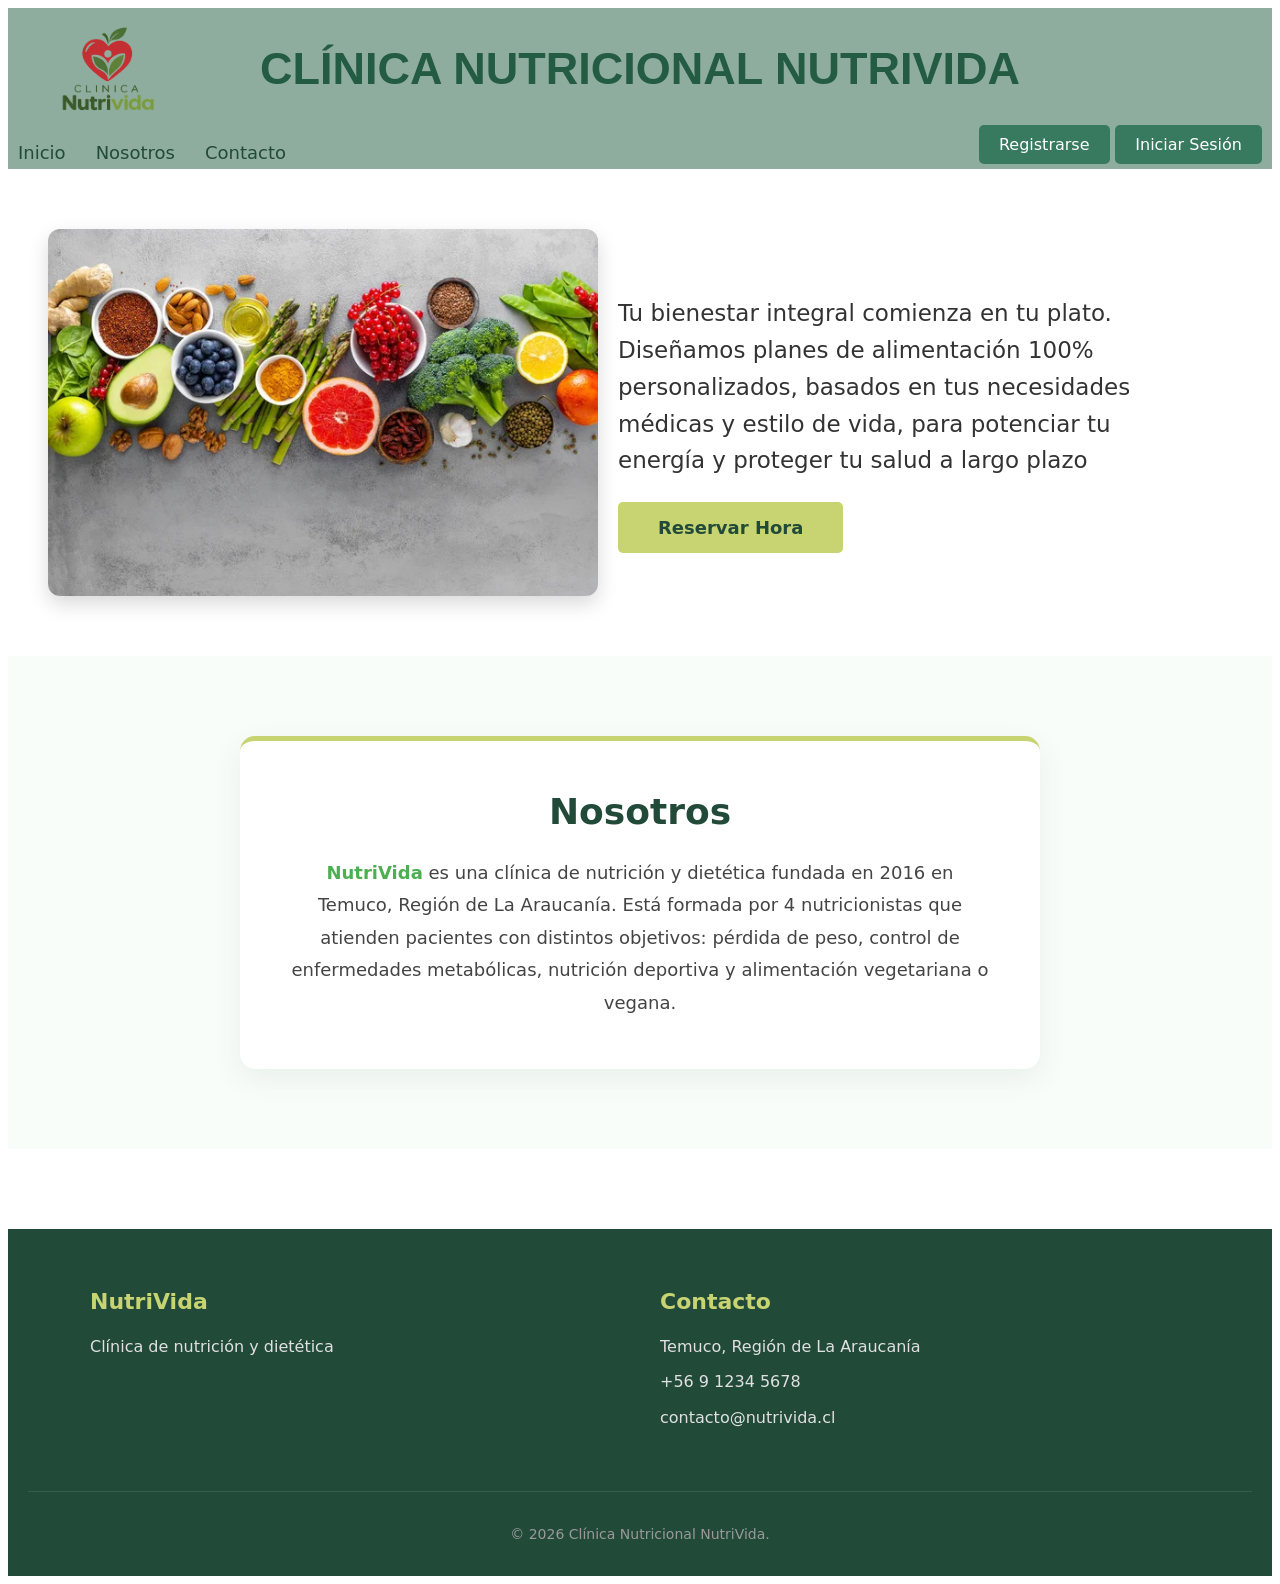
<file: Index.html>
<!DOCTYPE html>
<html lang="es-CL">

<head>
  <meta charset="UTF-8">
  <meta name="viewport" content="width=device-width, initial-scale=1.0">
  <title>Clínica NutriVida</title>
  <link rel="stylesheet" href="css/style.css">
</head>

<body>
  <header>
    <div class="contenedor-titulo">
      <img src="img/logo.png" alt="logo" class="logo">
      <h1>CLÍNICA NUTRICIONAL NUTRIVIDA</h1>
    </div>
    <nav>
      <button class="hamburguesa" id="hamburguesa">&#9776;</button>
      <ul>
        <li><a href="#">Inicio</a></li>
        <a href="#nosotros">Nosotros</a>
        <a href="#contacto">Contacto</a>
      </ul>

      <div class="botones-nav">

        <a href="registro.html">
          <button class="boton-registro">Registrarse</button>
        </a>

         <a href="iniciar-sesion.html">
          <button class="boton-iniciar-sesion">Iniciar Sesión</button>
        </a>

      </div>
    </nav>
  </header>
  <div class="presentacion">
    <img src="img/verduras.png" class="verduras">

    <div class="texto-presentacion">
      <p>Tu bienestar integral comienza en tu plato.
        Diseñamos planes de alimentación 100% personalizados,
        basados en tus necesidades médicas y estilo de vida,
        para potenciar tu energía y proteger tu salud a largo plazo</p>

     <a href="iniciar-sesion.html">
    <button class="boton-reservar-hora">Reservar Hora</button>
     </a>
    </div>


  </div>


  <section class="seccion-nosotros" id ="nosotros">
    <div class="contenedor-nosotros">
      <h2>Nosotros</h2>
      <p>
        <strong>NutriVida</strong> es una clínica de nutrición y dietética fundada en 2016 en Temuco, Región de La
        Araucanía. Está formada por 4 nutricionistas que atienden pacientes con distintos objetivos: pérdida de peso,
        control de enfermedades metabólicas, nutrición deportiva y alimentación vegetariana o vegana.
      </p>
    </div>
  </section>


<footer class="pie-pagina" id="contacto">
    <div class="footer-contenido">
        
        <div class="footer-columna">
            <h3>NutriVida</h3>
            <p>Clínica de nutrición y dietética </p>
        </div>

       
        <div class="footer-columna">
            <h3>Contacto</h3>
            <p>Temuco, Región de La Araucanía</p>
            <p> +56 9 1234 5678</p>
            <p>contacto@nutrivida.cl</p>
        </div>
        
    </div>
    
    <div class="footer-inferior">
        <p>&copy; 2026 Clínica Nutricional NutriVida.</p>
    </div>
</footer>

</body>

</html>
</file>
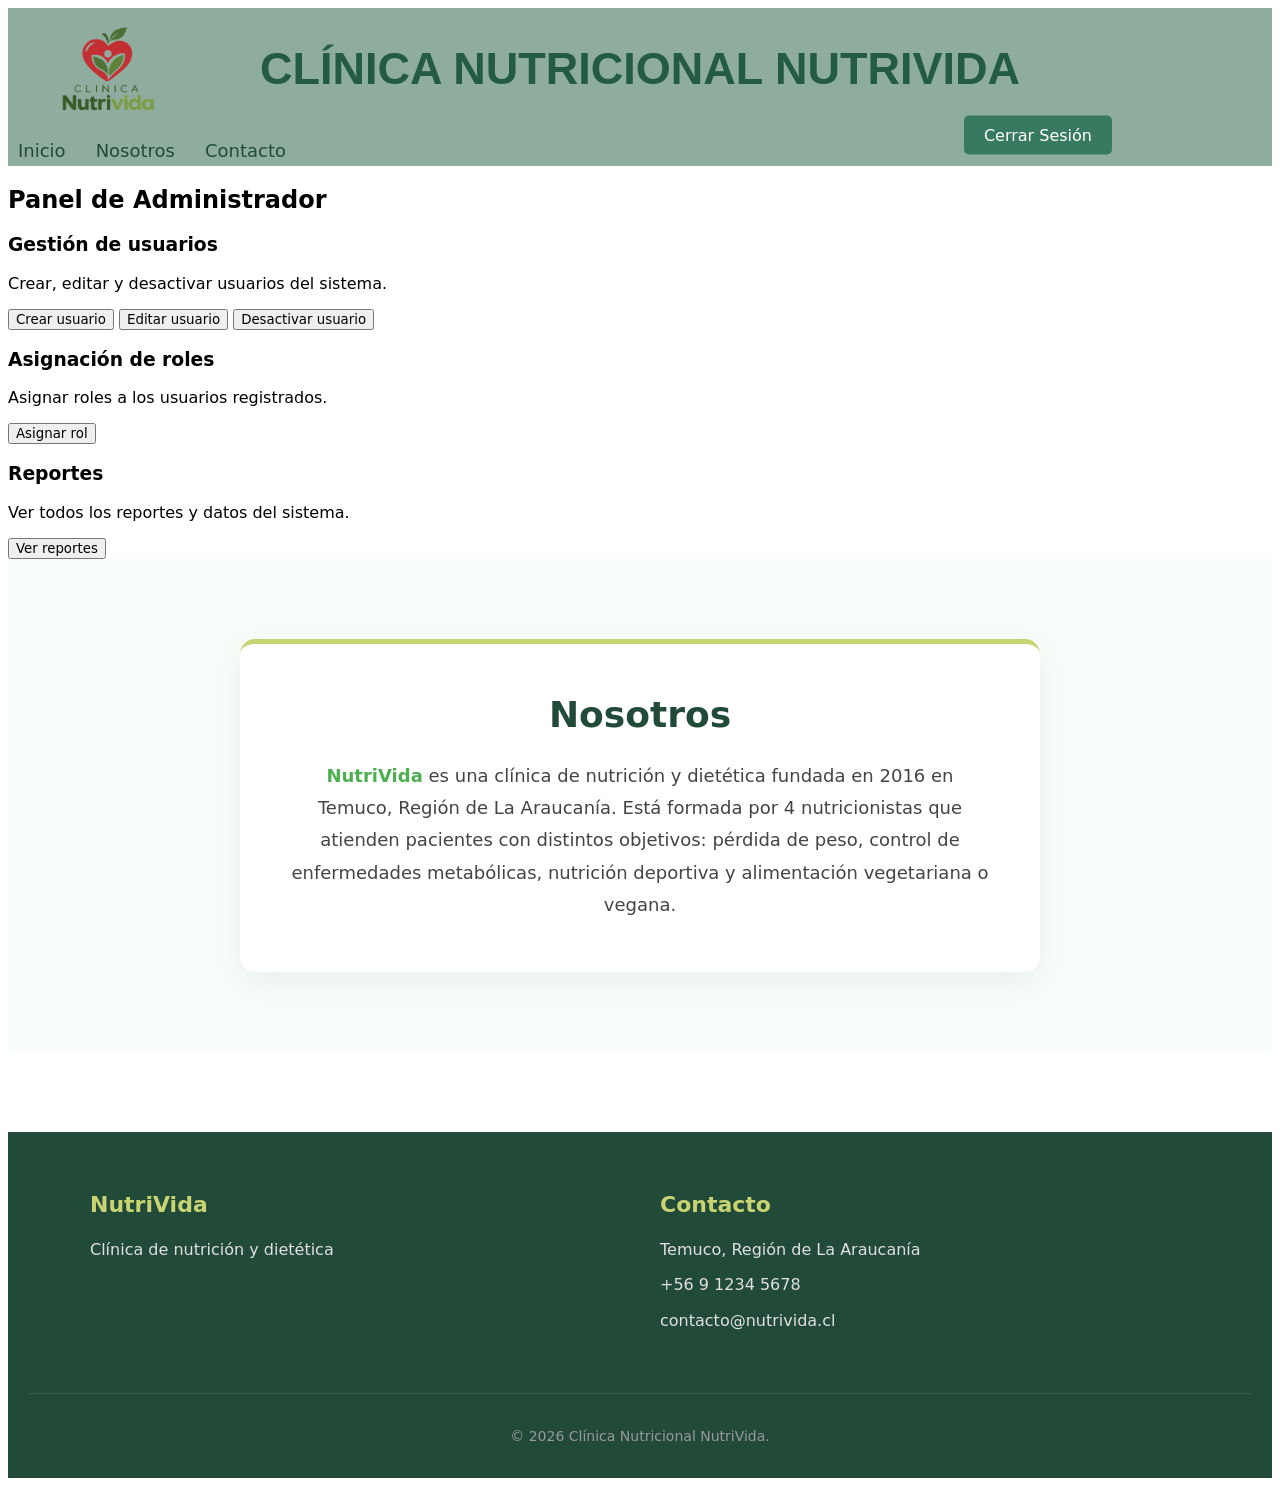
<file: administrador.html>
<!DOCTYPE html>
<html lang="en">

<head>
    <meta charset="UTF-8">
    <meta name="viewport" content="width=device-width, initial-scale=1.0">
    <title>Clínica NutriVida</title>
    <link rel="stylesheet" href="css/style.css">
</head>

<body>

    <header>
        <div class="contenedor-titulo">
            <img src="img/logo.png" alt="logo" class="logo">
            <h1>CLÍNICA NUTRICIONAL NUTRIVIDA</h1>
        </div>
        <nav>
            <button class="hamburguesa" id="hamburguesa">&#9776;</button>
            <ul>
                <li><a href="#">Inicio</a></li>
                <a href="#nosotros">Nosotros</a>
                <a href="#contacto">Contacto</a>
            </ul>


            <div class="botones-nav">
        <a href="Index.html">
      <button class="boton-cerrar-sesion">Cerrar Sesión</button>
        </a>
    </div>
        </nav>

    </header>

    <main>
        <h2>Panel de Administrador</h2>

        <section>
            <h3>Gestión de usuarios</h3>
            <p>Crear, editar y desactivar usuarios del sistema.</p>
            <button>Crear usuario</button>
            <button>Editar usuario</button>
            <button>Desactivar usuario</button>
        </section>

        <section>
            <h3>Asignación de roles</h3>
            <p>Asignar roles a los usuarios registrados.</p>
            <button>Asignar rol</button>
        </section>

        <section>
            <h3>Reportes</h3>
            <p>Ver todos los reportes y datos del sistema.</p>
            <button>Ver reportes</button>
        </section>
    </main>

    <section class="seccion-nosotros" id="nosotros">
        <div class="contenedor-nosotros">
            <h2>Nosotros</h2>
            <p>
                <strong>NutriVida</strong> es una clínica de nutrición y dietética fundada en 2016 en Temuco, Región de
                La
                Araucanía. Está formada por 4 nutricionistas que atienden pacientes con distintos objetivos: pérdida de
                peso,
                control de enfermedades metabólicas, nutrición deportiva y alimentación vegetariana o vegana.
            </p>
        </div>
    </section>


    <footer class="pie-pagina" id="contacto">
        <div class="footer-contenido">

            <div class="footer-columna">
                <h3>NutriVida</h3>
                <p>Clínica de nutrición y dietética </p>
            </div>


            <div class="footer-columna">
                <h3>Contacto</h3>
                <p>Temuco, Región de La Araucanía</p>
                <p> +56 9 1234 5678</p>
                <p>contacto@nutrivida.cl</p>
            </div>

        </div>

        <div class="footer-inferior">
            <p>&copy; 2026 Clínica Nutricional NutriVida.</p>
        </div>
    </footer>

</body>

</html>
</file>
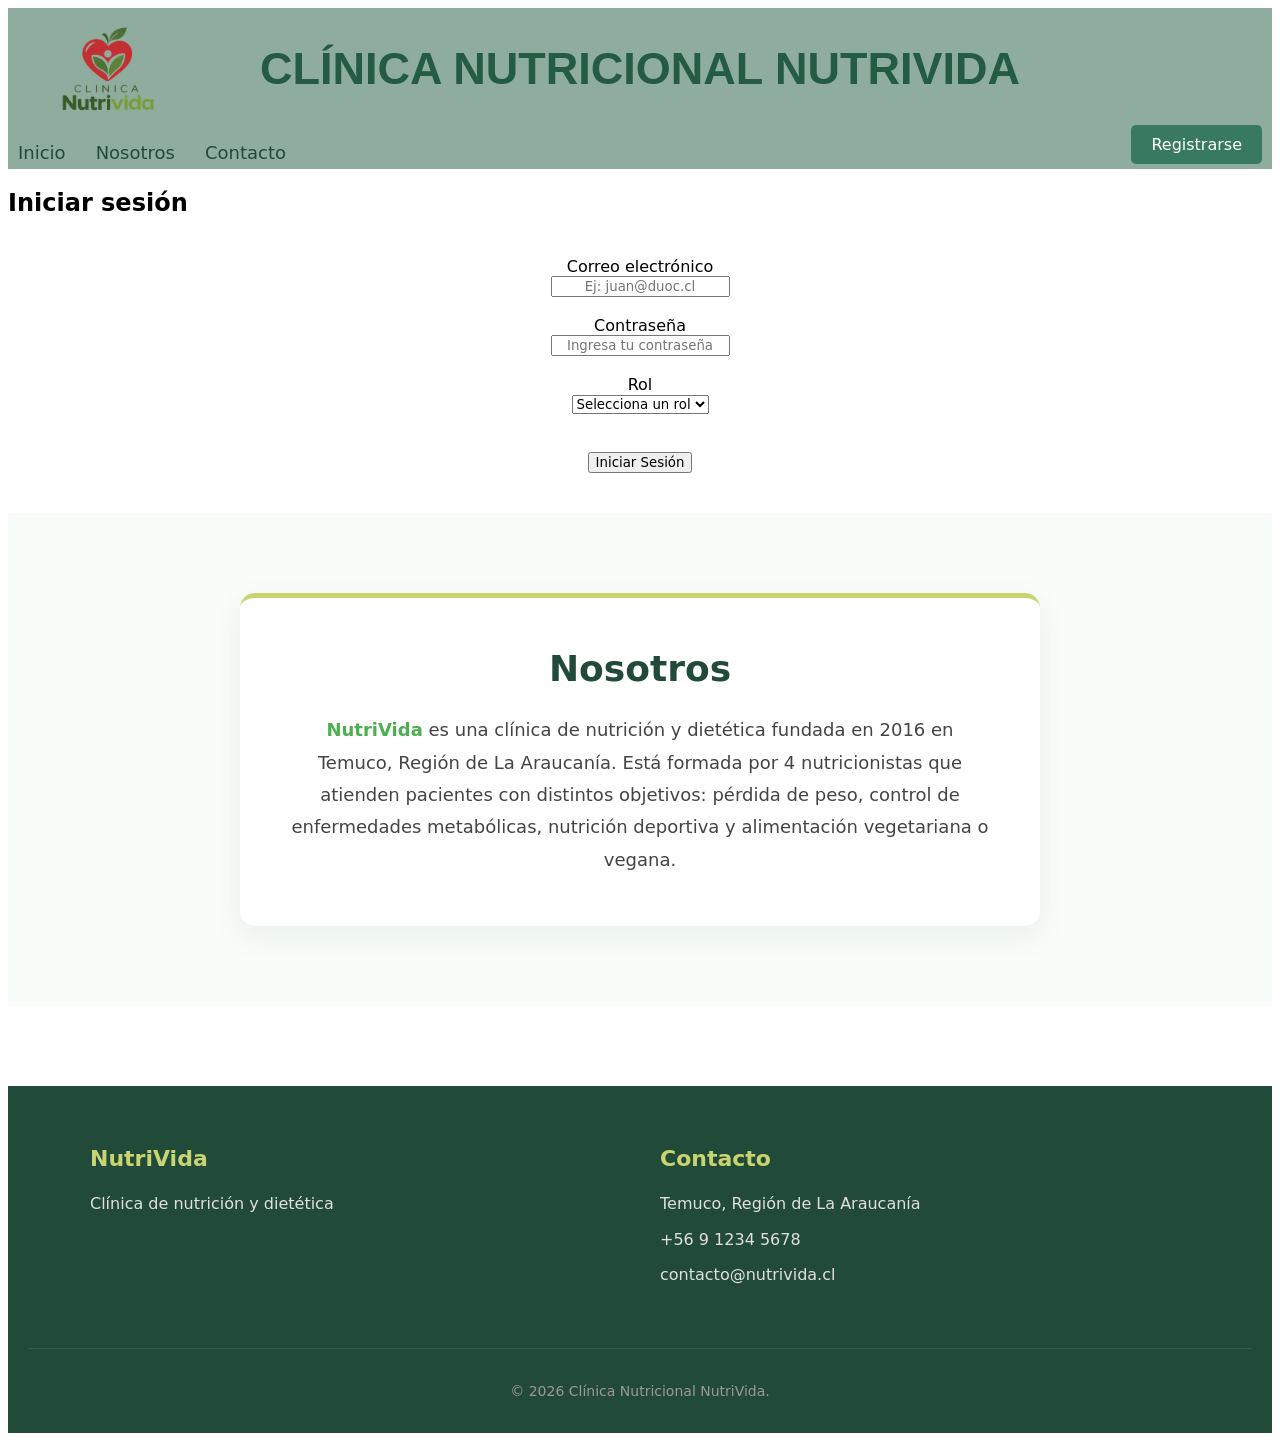
<file: iniciar-sesion.html>
<!DOCTYPE html>
<html lang="es-CL">

<head>
  <meta charset="UTF-8">
  <meta name="viewport" content="width=device-width, initial-scale=1.0">
  <title>Clínica NutriVida</title>
  <link rel="stylesheet" href="css/style.css">
  <script src="js/funciones.js" defer></script>
</head>

<body>
  <header>
    <div class="contenedor-titulo">
      <img src="img/logo.png" alt="logo" class="logo">
      <h1>CLÍNICA NUTRICIONAL NUTRIVIDA</h1>
    </div>
    <nav>
      <button class="hamburguesa" id="hamburguesa">&#9776;</button>
      <ul>
        <li><a href="paciente.html">Inicio</a></li>
        <a href="#nosotros">Nosotros</a>
        <a href="#contacto">Contacto</a>
      </ul>

      <a href="registro.html">
        <button class="boton-registro">Registrarse</button>
      </a>

    </nav>
  </header>

  <h2>Iniciar sesión</h2>

  <form id="formulario-iniciar-sesion" novalidate>

    <label for="correo">Correo electrónico</label><br>
    <input type="email" id="correo" placeholder="Ej: juan@duoc.cl" required><br>
    <span id="error-correo"></span><br>

    <label for="contrasena">Contraseña</label><br>
    <input type="password" id="contrasena" placeholder="Ingresa tu contraseña" required><br>
    <span id="error-contrasena"></span><br>

    <label for="rol">Rol</label><br>
    <select id="rol" required>
      <option value="">Selecciona un rol</option>
      <option value="administrador">Administrador</option>
      <option value="nutricionista">Nutricionista</option>
      <option value="paciente">Paciente</option>
    </select><br>
    <span id="error-rol"></span><br><br>

    <button type="submit">Iniciar Sesión</button>

  </form>

  <span id="confirmacion"></span>

  <section class="seccion-nosotros" id="nosotros">
    <div class="contenedor-nosotros">
      <h2>Nosotros</h2>
      <p>
        <strong>NutriVida</strong> es una clínica de nutrición y dietética fundada en 2016 en Temuco, Región de La
        Araucanía. Está formada por 4 nutricionistas que atienden pacientes con distintos objetivos: pérdida de peso,
        control de enfermedades metabólicas, nutrición deportiva y alimentación vegetariana o vegana.
      </p>
    </div>
  </section>

  <footer class="pie-pagina" id="contacto">
    <div class="footer-contenido">

      <div class="footer-columna">
        <h3>NutriVida</h3>
        <p>Clínica de nutrición y dietética </p>
      </div>


      <div class="footer-columna">
        <h3>Contacto</h3>
        <p>Temuco, Región de La Araucanía</p>
        <p> +56 9 1234 5678</p>
        <p>contacto@nutrivida.cl</p>
      </div>

    </div>

    <div class="footer-inferior">
      <p>&copy; 2026 Clínica Nutricional NutriVida.</p>
    </div>
  </footer>

</body>

</html>
</file>
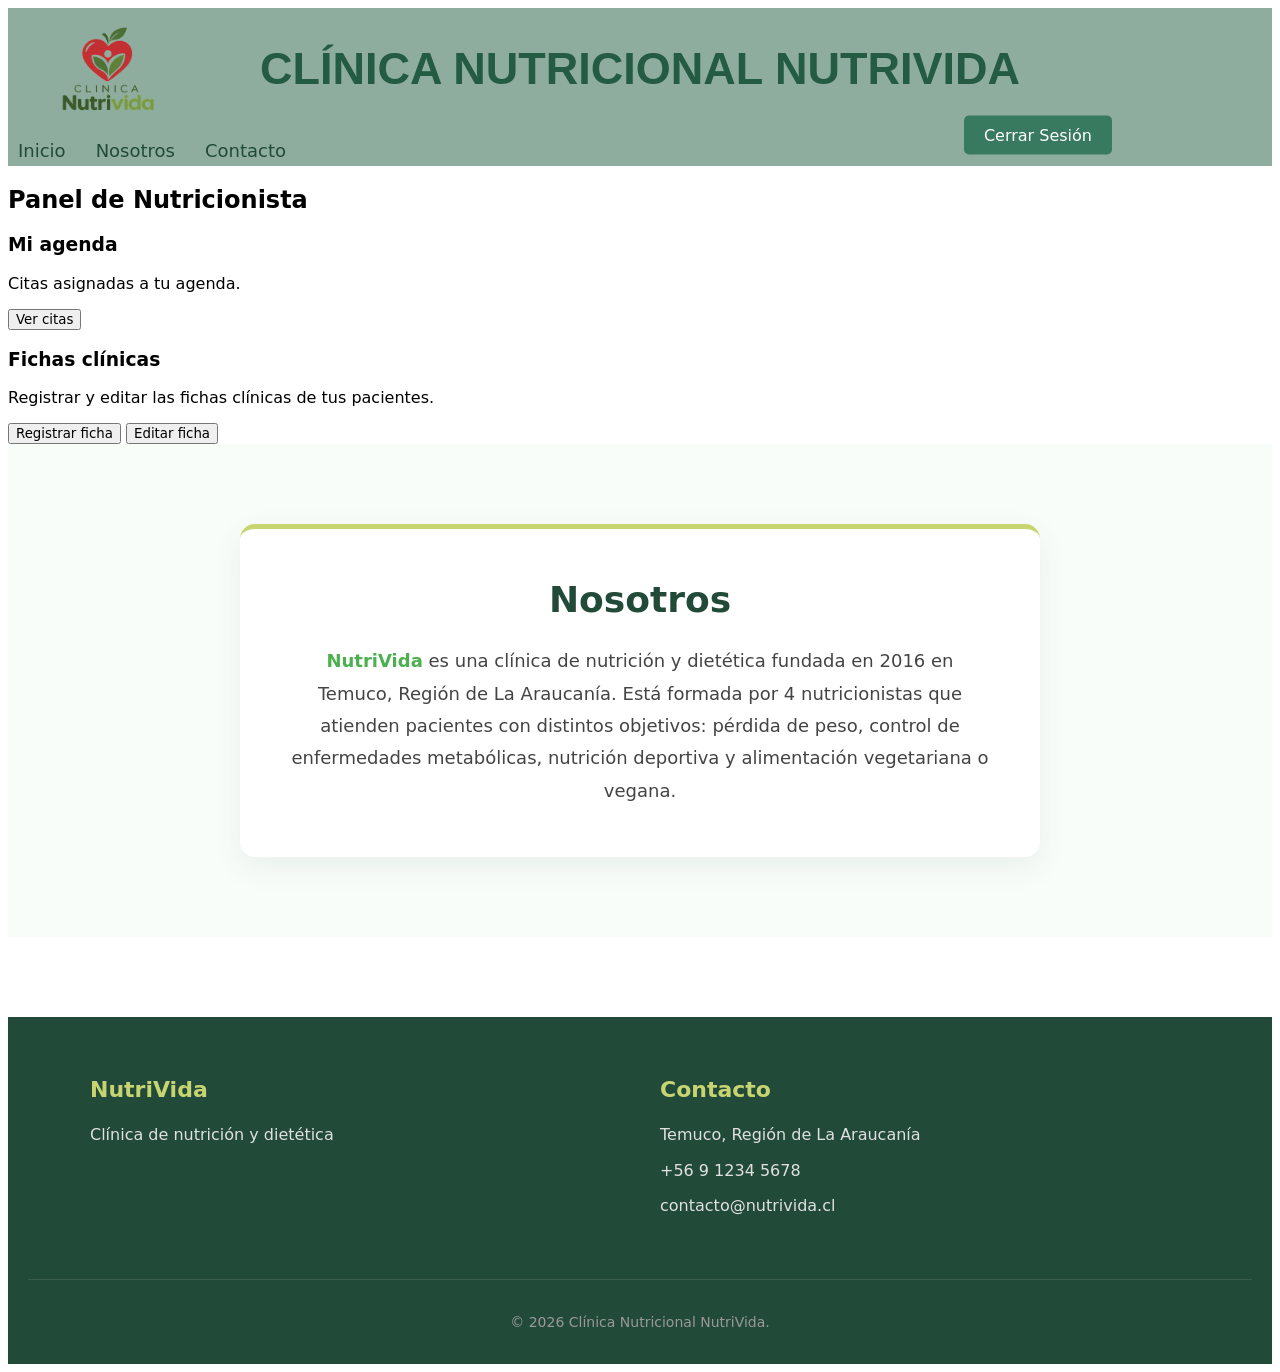
<file: nutricionista.html>
<!DOCTYPE html>
<html lang="en">

<head>
    <meta charset="UTF-8">
    <meta name="viewport" content="width=device-width, initial-scale=1.0">
    <title>Clínica NutriVida</title>
    <link rel="stylesheet" href="css/style.css">
</head>

<body>

    <header>
        <div class="contenedor-titulo">
            <img src="img/logo.png" alt="logo" class="logo">
            <h1>CLÍNICA NUTRICIONAL NUTRIVIDA</h1>
        </div>
        <nav>
            <button class="hamburguesa" id="hamburguesa">&#9776;</button>
            <ul>
                <li><a href="#">Inicio</a></li>
                <a href="#nosotros">Nosotros</a>
                <a href="#contacto">Contacto</a>
            </ul>

            <div class="botones-nav">
                <a href="Index.html">
                    <button class="boton-cerrar-sesion">Cerrar Sesión</button>
                </a>
            </div>
        </nav>

    </header>

    <main>
        <h2>Panel de Nutricionista</h2>

        <section>
            <h3>Mi agenda</h3>
            <p>Citas asignadas a tu agenda.</p>
            <button>Ver citas</button>
        </section>

        <section>
            <h3>Fichas clínicas</h3>
            <p>Registrar y editar las fichas clínicas de tus pacientes.</p>
            <button>Registrar ficha</button>
            <button>Editar ficha</button>
        </section>

    </main>

    <section class="seccion-nosotros" id="nosotros">
        <div class="contenedor-nosotros">
            <h2>Nosotros</h2>
            <p>
                <strong>NutriVida</strong> es una clínica de nutrición y dietética fundada en 2016 en Temuco, Región de
                La
                Araucanía. Está formada por 4 nutricionistas que atienden pacientes con distintos objetivos: pérdida de
                peso,
                control de enfermedades metabólicas, nutrición deportiva y alimentación vegetariana o vegana.
            </p>
        </div>
    </section>


    <footer class="pie-pagina" id="contacto">
        <div class="footer-contenido">

            <div class="footer-columna">
                <h3>NutriVida</h3>
                <p>Clínica de nutrición y dietética </p>
            </div>


            <div class="footer-columna">
                <h3>Contacto</h3>
                <p>Temuco, Región de La Araucanía</p>
                <p> +56 9 1234 5678</p>
                <p>contacto@nutrivida.cl</p>
            </div>

        </div>

        <div class="footer-inferior">
            <p>&copy; 2026 Clínica Nutricional NutriVida.</p>
        </div>
    </footer>

</body>

</html>
</file>
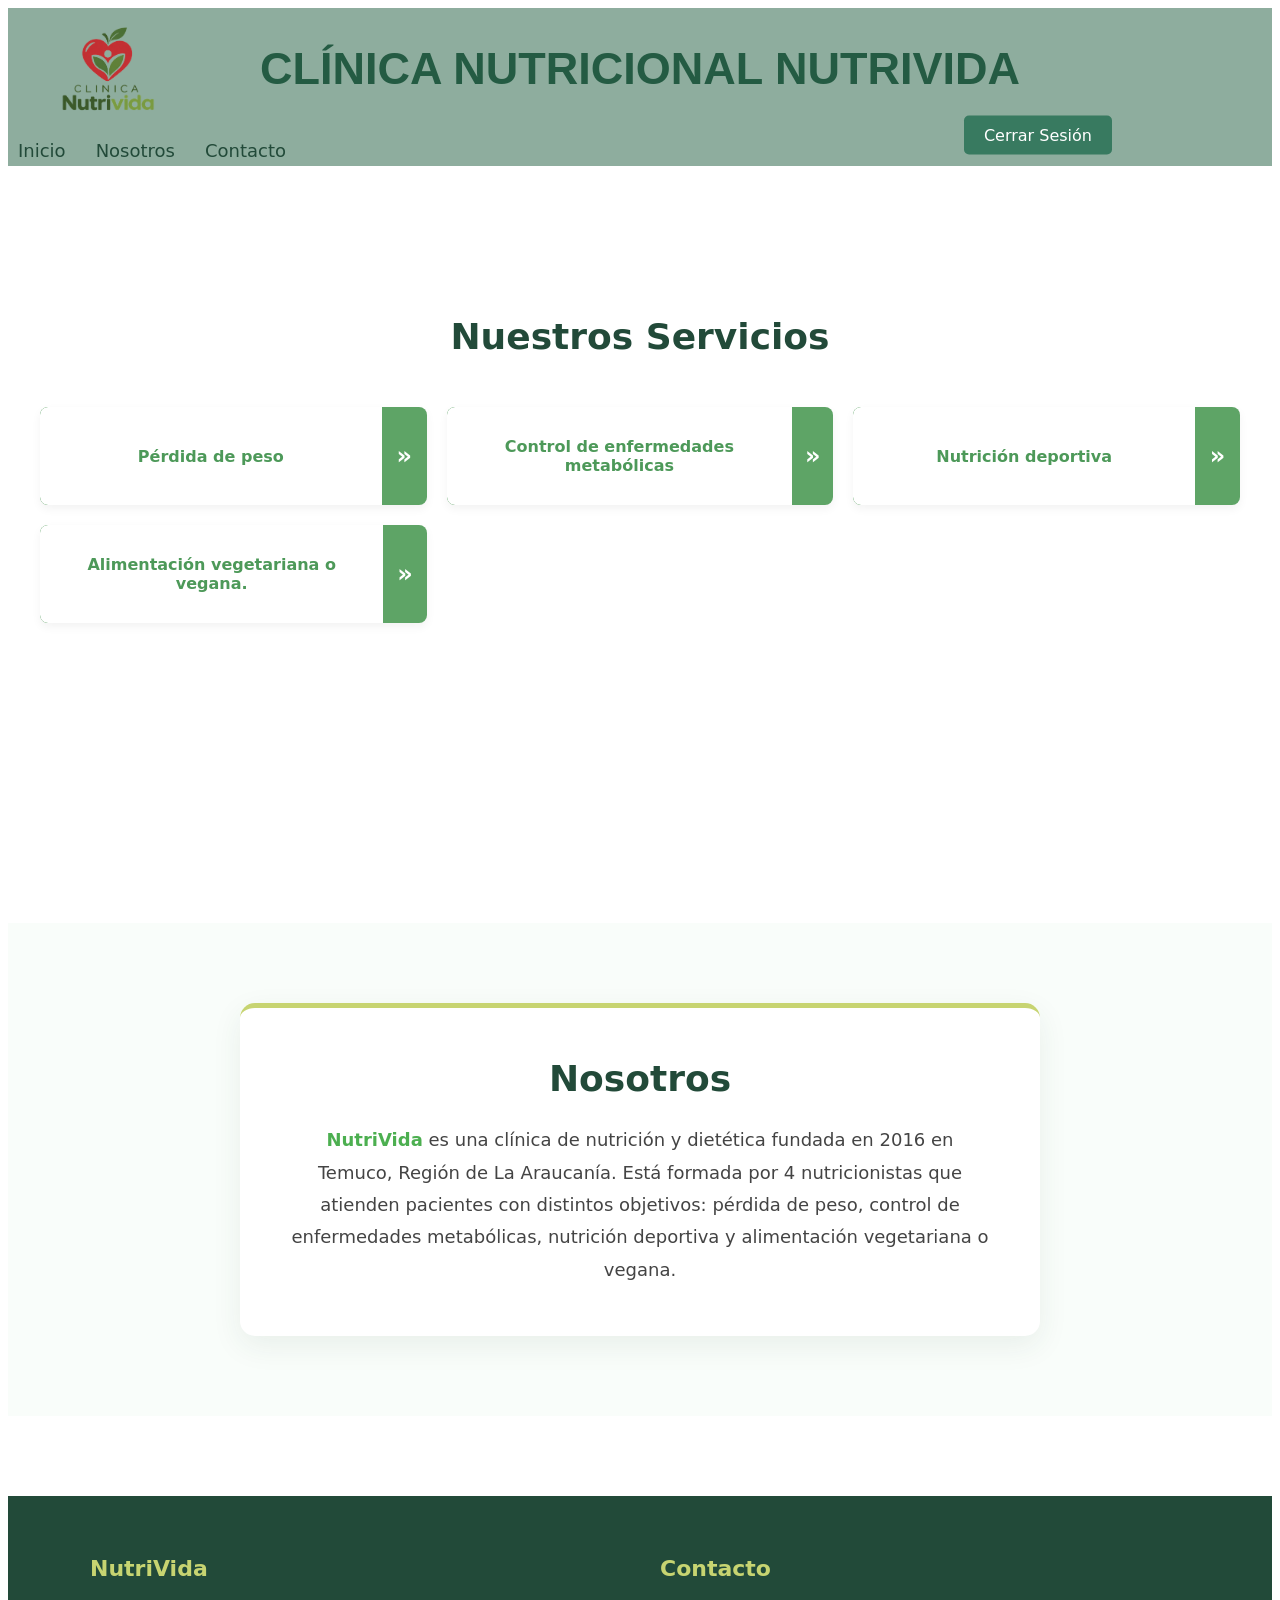
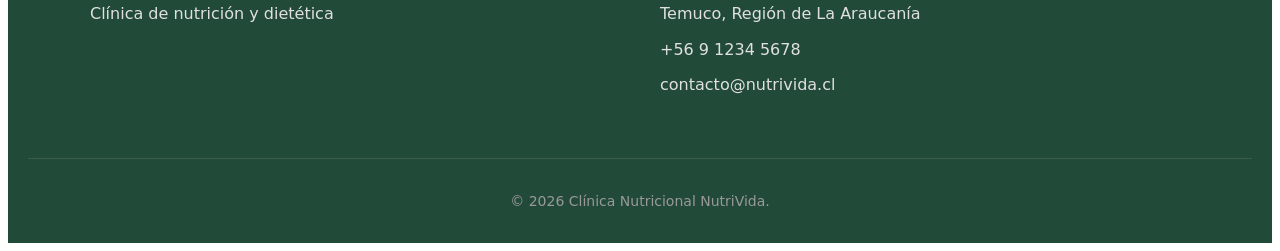
<file: paciente.html>
<!DOCTYPE html>
<html lang="en">

<head>
    <meta charset="UTF-8">
    <meta name="viewport" content="width=device-width, initial-scale=1.0">
    <title>Clínica NutriVida</title>
    <link rel="stylesheet" href="css/style.css">
</head>

<body>

    <header>
        <div class="contenedor-titulo">
            <img src="img/logo.png" alt="logo" class="logo">
            <h1>CLÍNICA NUTRICIONAL NUTRIVIDA</h1>
        </div>
        <nav>
            <button class="hamburguesa" id="hamburguesa">&#9776;</button>
            <ul>
                <li><a href="#servicios">Inicio</a></li>
                <a href="#nosotros">Nosotros</a>
                <a href="#contacto">Contacto</a>
            </ul>

            <div class="botones-nav">
                <a href="Index.html">
                    <button class="boton-cerrar-sesion">Cerrar Sesión</button>
                </a>
            </div>
        </nav>

    </header>



    <section class="seccion-servicios" id="servicios">
        <h3 class="titulo-servicios">Nuestros Servicios</h3>
        <div class="contenedor-servicios">


            <a href="reservar-hora.html" class="tarjeta-servicio">
                <div class="tarjeta-contenido">
                    <span>Pérdida de peso</span>
                </div>
                <div class="tarjeta-flecha">»</div>
            </a>

            <a href="reservar-hora.html" class="tarjeta-servicio">
                <div class="tarjeta-contenido">
                    <span>Control de enfermedades metabólicas</span>
                </div>
                <div class="tarjeta-flecha">»</div>
            </a>

            <a href="reservar-hora.html" class="tarjeta-servicio">
                <div class="tarjeta-contenido">
                    <i class="fa-solid fa-file-medical"></i>
                    <span>Nutrición deportiva</span>
                </div>
                <div class="tarjeta-flecha">»</div>
            </a>

            <a href="reservar-hora.html" class="tarjeta-servicio">
                <div class="tarjeta-contenido">
                    <i class="fa-solid fa-flask"></i>
                    <span>Alimentación vegetariana o vegana.</span>
                </div>
                <div class="tarjeta-flecha">»</div>
            </a>

        </div>
    </section>


    <section class="seccion-nosotros" id="nosotros">
        <div class="contenedor-nosotros">
            <h2>Nosotros</h2>
            <p>
                <strong>NutriVida</strong> es una clínica de nutrición y dietética fundada en 2016 en Temuco, Región de
                La
                Araucanía. Está formada por 4 nutricionistas que atienden pacientes con distintos objetivos: pérdida de
                peso,
                control de enfermedades metabólicas, nutrición deportiva y alimentación vegetariana o vegana.
            </p>
        </div>
    </section>




    <footer class="pie-pagina" id="contacto">
        <div class="footer-contenido">

            <div class="footer-columna">
                <h3>NutriVida</h3>
                <p>Clínica de nutrición y dietética </p>
            </div>


            <div class="footer-columna">
                <h3>Contacto</h3>
                <p>Temuco, Región de La Araucanía</p>
                <p> +56 9 1234 5678</p>
                <p>contacto@nutrivida.cl</p>
            </div>

        </div>

        <div class="footer-inferior">
            <p>&copy; 2026 Clínica Nutricional NutriVida.</p>
        </div>
    </footer>

</body>

</html>
</file>
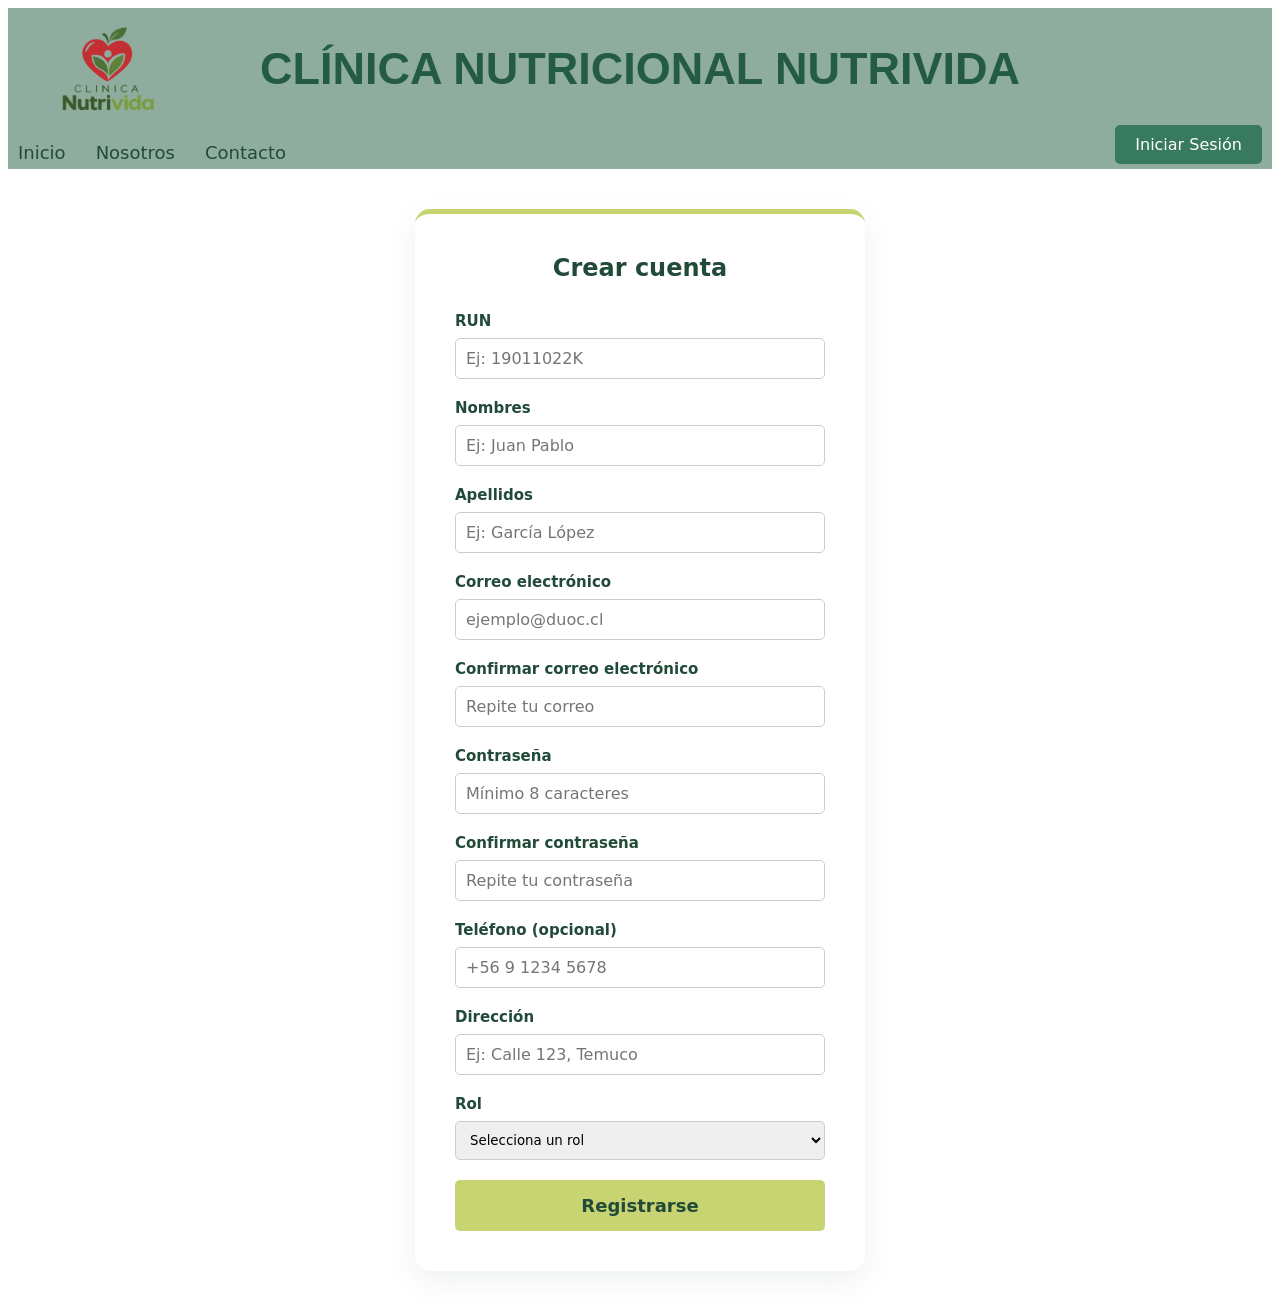
<file: registro.html>
<!DOCTYPE html>
<html lang="es-CL">

<head>
  <meta charset="UTF-8">
  <meta name="viewport" content="width=device-width, initial-scale=1.0">
  <title>Clínica NutriVida</title>
  <link rel="stylesheet" href="css/style.css">
  <script src="js/funciones.js" defer></script>
</head>

<body>
  <header>
    <div class="contenedor-titulo">
      <img src="img/logo.png" alt="logo" class="logo">
      <h1>CLÍNICA NUTRICIONAL NUTRIVIDA</h1>
    </div>
    <nav>
      <ul>
        <button class="hamburguesa" id="hamburguesa">&#9776;</button>
        <li><a href="#">Inicio</a></li>
        <li><a href="#">Nosotros</a></li>
        <li><a href="#">Contacto</a></li>
      </ul>

      <div class="botones-nav">
        <a href="iniciar-sesion.html">
          <button class="boton-iniciar-sesion">Iniciar Sesión</button>
        </a>
        
      </div>
    </nav>
  </header>

  

  <form id="formulario-registro" novalidate>

    <h2>Crear cuenta</h2>

    <div class="grupo-input">
        <label for="run">RUN</label>
        <input type="text" id="run" placeholder="Ej: 19011022K" required>
        <span id="error-run"></span>
    </div>

    <div class="grupo-input">
        <label for="nombre">Nombres</label>
        <input type="text" id="nombre" placeholder="Ej: Juan Pablo">
        <span id="error-nombre"></span>
    </div>

    <div class="grupo-input">
        <label for="apellidos">Apellidos</label>
        <input type="text" id="apellidos" placeholder="Ej: García López" required>
        <span id="error-apellidos"></span>
    </div>

    <div class="grupo-input">
        <label for="correo">Correo electrónico</label>
        <input type="email" id="correo" placeholder="ejemplo@duoc.cl" required>
        <span id="error-correo"></span>
    </div>

    <div class="grupo-input">
        <label for="confirmar-correo">Confirmar correo electrónico</label>
        <input type="email" id="confirmar-correo" placeholder="Repite tu correo" required>
        <span id="error-confirmar-correo"></span>
    </div>

    <div class="grupo-input">
        <label for="contrasena">Contraseña</label>
        <input type="password" id="contrasena" placeholder="Mínimo 8 caracteres" required>
        <span id="error-contrasena"></span>
    </div>

    <div class="grupo-input">
        <label for="confirmar-contrasena">Confirmar contraseña</label>
        <input type="password" id="confirmar-contrasena" placeholder="Repite tu contraseña" required>
        <span id="error-confirmar-contrasena"></span>
    </div>

    <div class="grupo-input">
        <label for="telefono">Teléfono (opcional)</label>
        <input type="tel" id="telefono" placeholder="+56 9 1234 5678">
    </div>

    <div class="grupo-input">
        <label for="direccion">Dirección</label>
        <input type="text" id="direccion" placeholder="Ej: Calle 123, Temuco" required>
        <span id="error-direccion"></span>
    </div>

    <div class="grupo-input">
        <label for="rol">Rol</label>
        <select id="rol" required>
            <option value="">Selecciona un rol</option>
            <option value="administrador">Administrador</option>
            <option value="nutricionista">Nutricionista</option>
            <option value="paciente">Paciente</option>
        </select>
        <span id="error-rol"></span>
    </div>

    <button type="submit" class="boton-registro">Registrarse</button>

</form>

  <span id="confirmacion"></span>

</body>

</html>
</file>
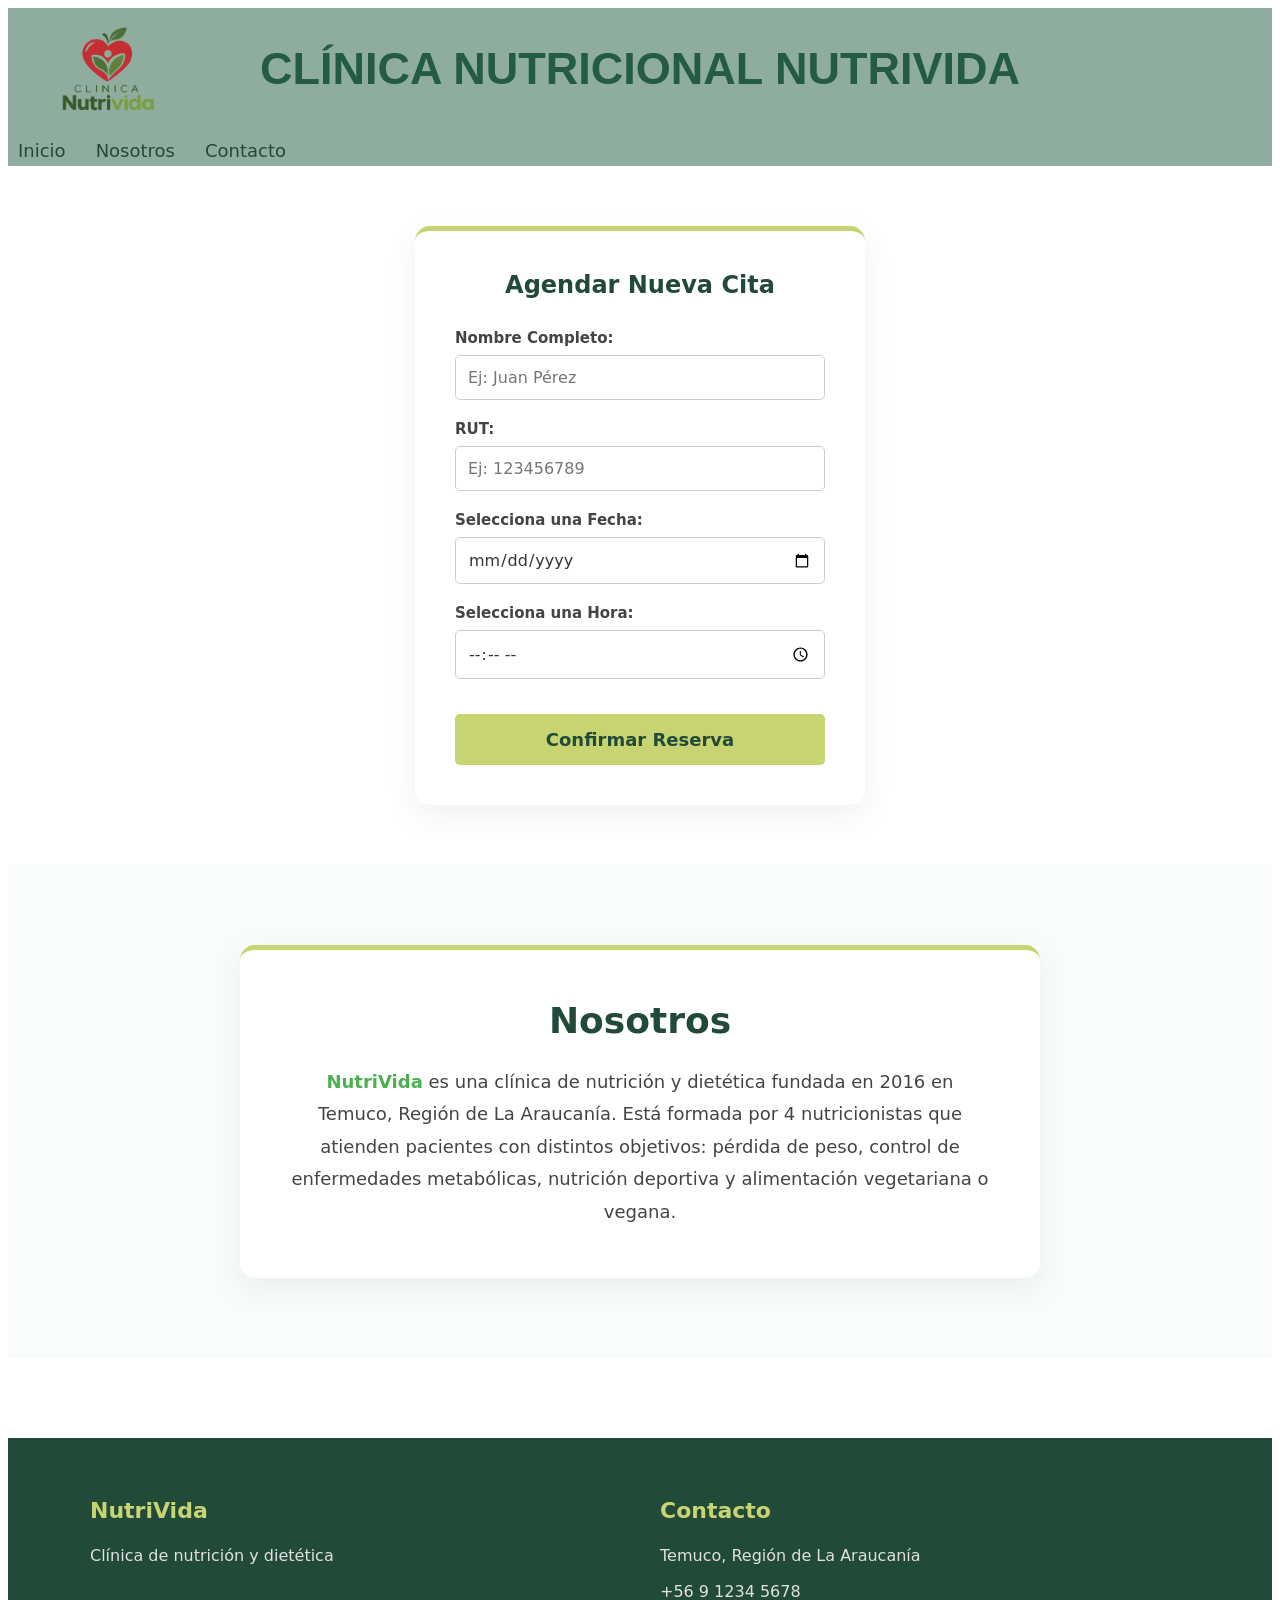
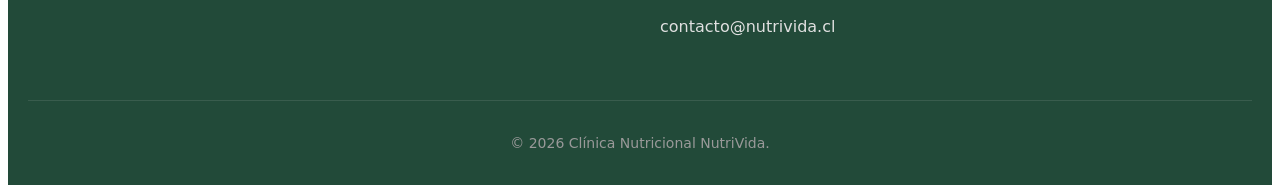
<file: reservar-hora.html>
<!DOCTYPE html>
<html lang="en">

<head>
    <meta charset="UTF-8">
    <meta name="viewport" content="width=device-width, initial-scale=1.0">
    <title>Clínica NutriVida</title>
    <link rel="stylesheet" href="css/style.css">
    <script src="js/funciones.js" defer></script>
</head>

<body>



    <header>
        <div class="contenedor-titulo">
            <img src="img/logo.png" alt="logo" class="logo">
            <h1>CLÍNICA NUTRICIONAL NUTRIVIDA</h1>
        </div>
        <nav>
            <button class="hamburguesa" id="hamburguesa">&#9776;</button>
            <ul>
                <li><a href="paciente.html">Inicio</a></li>
                <a href="#nosotros">Nosotros</a>
                <a href="#contacto">Contacto</a>
            </ul>

    </header>


    <section class="seccion-reserva">
        <div class="contenedor-formulario">
            <h2>Agendar Nueva Cita</h2>

            <form id = "formulario-reserva">
                <div class="grupo-input">
                    <label for="nombre">Nombre Completo:</label>
                    <input type="text" id="nombre" name="nombre" placeholder="Ej: Juan Pérez" required>
                </div>

                <div class="grupo-input">
                    <label for="rut">RUT:</label>
                    <input type="text" id="rut" name="rut" placeholder="Ej: 123456789" required>
                </div>

                <div class="grupo-input">
                    <label for="fecha">Selecciona una Fecha:</label>
                    <input type="date" id="fecha" name="fecha" required>
                </div>

                <div class="grupo-input">
                    <label for="hora">Selecciona una Hora:</label>
                    <input type="time" id="hora" name="hora" required>
                </div>

                <button type="submit" class="boton-reservar-hora btn-bloque">Confirmar Reserva</button>
            </form>

            
            <div id="mensaje-exito" style="display: none; color: rgb(34, 74, 57); background-color: #b5e8c7; padding: 15px; border-radius: 5px; text-align: center; margin-top: 20px; font-weight: bold;">
                ¡Hora reservada con éxito! 
            </div>
        </div>
    </section>





    <section class="seccion-nosotros" id="nosotros">
        <div class="contenedor-nosotros">
            <h2>Nosotros</h2>
            <p>
                <strong>NutriVida</strong> es una clínica de nutrición y dietética fundada en 2016 en Temuco, Región de
                La
                Araucanía. Está formada por 4 nutricionistas que atienden pacientes con distintos objetivos: pérdida de
                peso,
                control de enfermedades metabólicas, nutrición deportiva y alimentación vegetariana o vegana.
            </p>
        </div>
    </section>




    <footer class="pie-pagina" id="contacto">
        <div class="footer-contenido">

            <div class="footer-columna">
                <h3>NutriVida</h3>
                <p>Clínica de nutrición y dietética </p>
            </div>


            <div class="footer-columna">
                <h3>Contacto</h3>
                <p>Temuco, Región de La Araucanía</p>
                <p> +56 9 1234 5678</p>
                <p>contacto@nutrivida.cl</p>
            </div>

        </div>

        <div class="footer-inferior">
            <p>&copy; 2026 Clínica Nutricional NutriVida.</p>
        </div>
    </footer>

</body>

</html>
</file>
<file: css/style.css>
* {
    box-sizing: border-box; 
    font-family: system-ui, "Segoe UI", Arial, sans-serif;
}

header{
     background: #8ead9e;
  padding: 5px 10px;

  position: sticky;
}

header h1 {
    text-align: center;
    font-size: 45px; 
    font-family: "Trebuchet MS", Arial, sans-serif;
    color: #245b43;
}

header ul {
    list-style: none;   
    padding: 0;
    margin: 15px 0 0 0;
    display: flex;
    justify-content: center; 
    gap: 30px; }

header a {
    text-decoration: none; 
    color: rgb(34, 74, 57); 
    font-family: system-ui, "Segoe UI", Arial, sans-serif;
    font-size: 18px;
    
}

header a:hover {
    color: #b5e8c7;
}

.logo {
    width: 120px;
    height: auto;
    position: absolute;
    left: 30px; 
    top: 50%; 
    transform: translateY(-50%); 
}

.boton-registro {
    background-color: #387a60;
    color: white;
    padding: 10px 20px;
    border: none;
    border-radius: 5px;
    cursor: pointer;
    font-size: 16px;
    
    position: absolute;
    right: 20px;
    top: 80%; 
    transform: translateY(-50%); 
}

.boton-reservar-hora {
    background-color: #c7d471;
    color: rgb(34, 74, 57);
    padding: 15px 40px;
    border: none;
    border-radius: 5px;
    cursor: pointer;
    font-size: 18px;
    font-weight: bold;
    transition: background-color 0.3s;
}

.boton-reservar-hora:hover {
    background-color: #b5e8c7;
}


.presentacion {

    display: flex;
    align-items: center;
    gap: 20px;
    padding: 60px 40px;
    max-width: 1200px;
    justify-content: center;
}

.texto-presentacion p {
    font-size: 23px;
    line-height: 1.6;
    color: #333;
   
}

.boton-iniciar-sesion {
    background-color: #387a60;
    color: white;
    padding: 10px 20px;
    border: none;
    border-radius: 5px;
    cursor: pointer;
    font-size: 16px;
    
    position: absolute;
    right: 160px;
    top: 80%; 
    transform: translateY(-50%); 
}

.campo-error {
  border: 2px solid #a3242f;
  background: #fbe9ea;
}

#formulario-registro {
    background-color: white;
    padding: 40px;
    border-radius: 15px;
    box-shadow: 0 10px 30px rgba(34, 74, 57, 0.08);
    width: 100%;
    max-width: 450px;
    border-top: 5px solid #c7d471;
    margin: 40px auto;
    box-sizing: border-box;
}

body:has(#formulario-registro) h2 {
    color: rgb(34, 74, 57);
    text-align: center;
    margin-top: 0;
    margin-bottom: 30px;
}


#formulario-registro label {
    color: rgb(34, 74, 57);
}

#formulario-registro input,
#formulario-registro select {
    width: 100%;
    padding: 10px;
    border: 1px solid #ccc;
    border-radius: 5px;
    box-sizing: border-box;
}

#formulario-registro .boton-registro {
    width: 100%;
    background-color: #c7d471;
    color: rgb(34, 74, 57);
    padding: 15px 40px;
    border: none;
    border-radius: 5px;
    cursor: pointer;
    font-size: 18px;
    font-weight: bold;
    transition: background-color 0.3s;
}

#formulario-registro .boton-registro:hover {
    background-color: #b5e8c7;
}



#formulario-iniciar-sesion {
  width: 400px;
  margin: 40px auto;
  text-align: center;
}

#formulario-iniciar-sesion input {
  text-align: center;
}


.seccion-nosotros {
    background-color: #f9fdfa; 
    padding: 80px 20px; 
    display: flex;
    justify-content: center;
}


.contenedor-nosotros {
    background-color: white;
    max-width: 800px; 
    padding: 50px;
    border-radius: 15px; 
  
    box-shadow: 0 10px 30px rgba(34, 74, 57, 0.08); 
    text-align: center; 
   
    border-top: 5px solid #c7d471; 
}


.contenedor-nosotros h2 {
    color: rgb(34, 74, 57); 
    font-size: 36px;
    margin-top: 0;
    margin-bottom: 25px;
}

.contenedor-nosotros p {
    color: #444; 
    font-size: 18px;
    line-height: 1.8; 
    margin: 0;
}


.contenedor-nosotros strong {
    color: #4CAF50; 
}

.verduras {
    width: 100%;
    max-width: 550px; 
    border-radius: 12px;
    box-shadow: 0 8px 20px rgba(0, 0, 0, 0.15); 
    object-fit: cover;
}

.pie-pagina {
    background-color: rgb(34, 74, 57); 
    color: white;
    padding: 60px 20px 20px;
    margin-top: 80px; 
}


.footer-contenido {
    display: flex;
    flex-wrap: wrap; 
    justify-content: space-between;
    max-width: 1100px;
    margin: 0 auto;
    gap: 40px;
}


.footer-columna {
    flex: 1;
    min-width: 250px;
}

.footer-columna h3 {
    color: #c7d471;
    font-size: 22px;
    margin-bottom: 20px;
    margin-top: 0;
}

.footer-columna p {
    color: #e0e0e0;
    line-height: 1.6;
    margin: 10px 0;
    font-size: 16px;
}


.footer-inferior {
    text-align: center;
    margin-top: 50px;
    padding-top: 20px;
    border-top: 1px solid rgba(255, 255, 255, 0.1); 
    color: #999;
    font-size: 14px;
}

.boton-iniciar-sesion:hover {
    background-color: #b5e8c7;
}

.boton-registro:hover {
    background-color: #b5e8c7;
}


html {
    scroll-behavior: smooth;
}


.fondo-paciente {
    background-color: #eef1f5;
    font-family: system-ui, "Segoe UI", Arial, sans-serif;
    margin: 0;
    padding: 40px 20px;
}


.contenedor-servicios {
    max-width: 1200px;
    margin: 0 auto;
    display: grid;
   
    grid-template-columns: repeat(auto-fit, minmax(320px, 1fr));
    gap: 20px;
}


.tarjeta-servicio {
    display: flex;
    text-decoration: none;
    background-color: #5ea466; 
    border-radius: 8px;
    box-shadow: 0 4px 10px rgba(0, 0, 0, 0.05);
    transition: transform 0.2s, box-shadow 0.2s;
    overflow: hidden; 
}


.tarjeta-servicio:hover {
    transform: translateY(-3px);
    box-shadow: 0 8px 15px rgba(0, 0, 0, 0.1);
}


.tarjeta-contenido {
    background-color: white;
    color: #4d9959;
    flex-grow: 1; 
    display: flex;
    flex-direction: column;
    align-items: center;
    justify-content: center;
    padding: 30px 15px;
    border-radius: 8px 0 0 8px;
}


.tarjeta-contenido span {
    font-weight: bold;
    font-size: 16px;
    text-align: center;
}

.tarjeta-flecha {
    width: 45px;
    display: flex;
    align-items: center;
    justify-content: center;
    color: white;
    font-size: 24px;
    font-weight: bold;
}

.seccion-servicios {
    margin-top: 150px; 
    margin-bottom: 300px; 
    padding: 0 20px;
}


.titulo-servicios {
    text-align: center;
    color: rgb(34, 74, 57);
    font-size: 36px;
    margin-bottom: 50px;
}


#mensaje-exito {
    display: none;
    color: rgb(34, 74, 57);
    background-color: #b5e8c7;
    padding: 15px;
    border-radius: 5px;
    text-align: center;
    margin-top: 20px;
    font-weight: bold;
}

.seccion-reserva {
    display: flex;
    justify-content: center;
    padding: 60px 20px;
}

.contenedor-formulario {
    background-color: white;
    padding: 40px;
    border-radius: 15px;
    box-shadow: 0 10px 30px rgba(34, 74, 57, 0.08);
    width: 100%;
    max-width: 450px; 
    border-top: 5px solid #c7d471;
}

.contenedor-formulario h2 {
    color: rgb(34, 74, 57);
    text-align: center;
    margin-top: 0;
    margin-bottom: 30px;
}

.boton-cerrar-sesion {
    background-color: #387a60;
    color: white;
    padding: 10px 20px;
    border: none;
    border-radius: 5px;
    cursor: pointer;
    font-size: 16px;
    
    position: absolute;
    right: 160px;
    top: 80%; 
    transform: translateY(-50%); 
}

.contenedor-titulo {
    position: relative;
    display: flex;
    align-items: center;
    justify-content: center;

}


.grupo-input {
    margin-bottom: 20px;
    display: flex;
    flex-direction: column;
}

.grupo-input label {
    font-weight: bold;
    color: #444;
    margin-bottom: 8px;
    font-size: 15px;
}


.grupo-input input {
    padding: 12px;
    border: 1px solid #ccc;
    border-radius: 5px;
    font-size: 16px;
    font-family: inherit;
    color: #333;
}


.grupo-input input:focus {
    outline: none;
    border-color: #387a60; /* Tu verde oscuro */
    box-shadow: 0 0 5px rgba(56, 122, 96, 0.3);
}


.btn-bloque {
    width: 100%;
    margin-top: 15px;
}


.hamburguesa {
    display: none;
    background: none;
    border: none;
    font-size: 28px;
    cursor: pointer;
    color: rgb(34, 74, 57);
}


@media (max-width: 767px) {
    .hamburguesa {
        display: block;
    }

    nav {
        flex-direction: column;
        align-items: flex-start;
        position: relative;
    }

    header ul {
        display: none;
        flex-direction: column;
        gap: 10px;
        width: 100%;
        padding: 10px 0;
    }

    header ul.abierto {
        display: flex;
    }

    .botones-nav {
        display: none;
        flex-direction: column;
        width: 100%;
        gap: 10px;
        padding: 10px 0;
    }

    .botones-nav.abierto {
        display: flex;
    }

    .boton-registro,
    .boton-iniciar-sesion {
        position: static;
        transform: none;
        width: 100%;
    }

    header h1 {
        font-size: 22px;
    }

    .logo {
        width: 40px;
    }

    #formulario-registro,
    #formulario-iniciar-sesion {
        width: 100%;
        padding: 0 20px;
    }
}


@media (min-width: 768px) and (max-width: 1279px) {
    .hamburguesa {
        display: none;
    }

    header h1 {
        font-size: 30px;
    }

    .boton-registro,
    .boton-iniciar-sesion {
        position: static;
        transform: none;
    }

    .botones-nav {
        display: flex;
        gap: 10px;
    }

    nav {
        display: flex;
        justify-content: space-between;
        align-items: center;
    }
}


@media (min-width: 1280px) {
    nav {
        display: flex;
        justify-content: space-between;
        align-items: center;
    }

    .boton-registro,
    .boton-iniciar-sesion {
        position: static;
        transform: none;
    }
}
</file>
